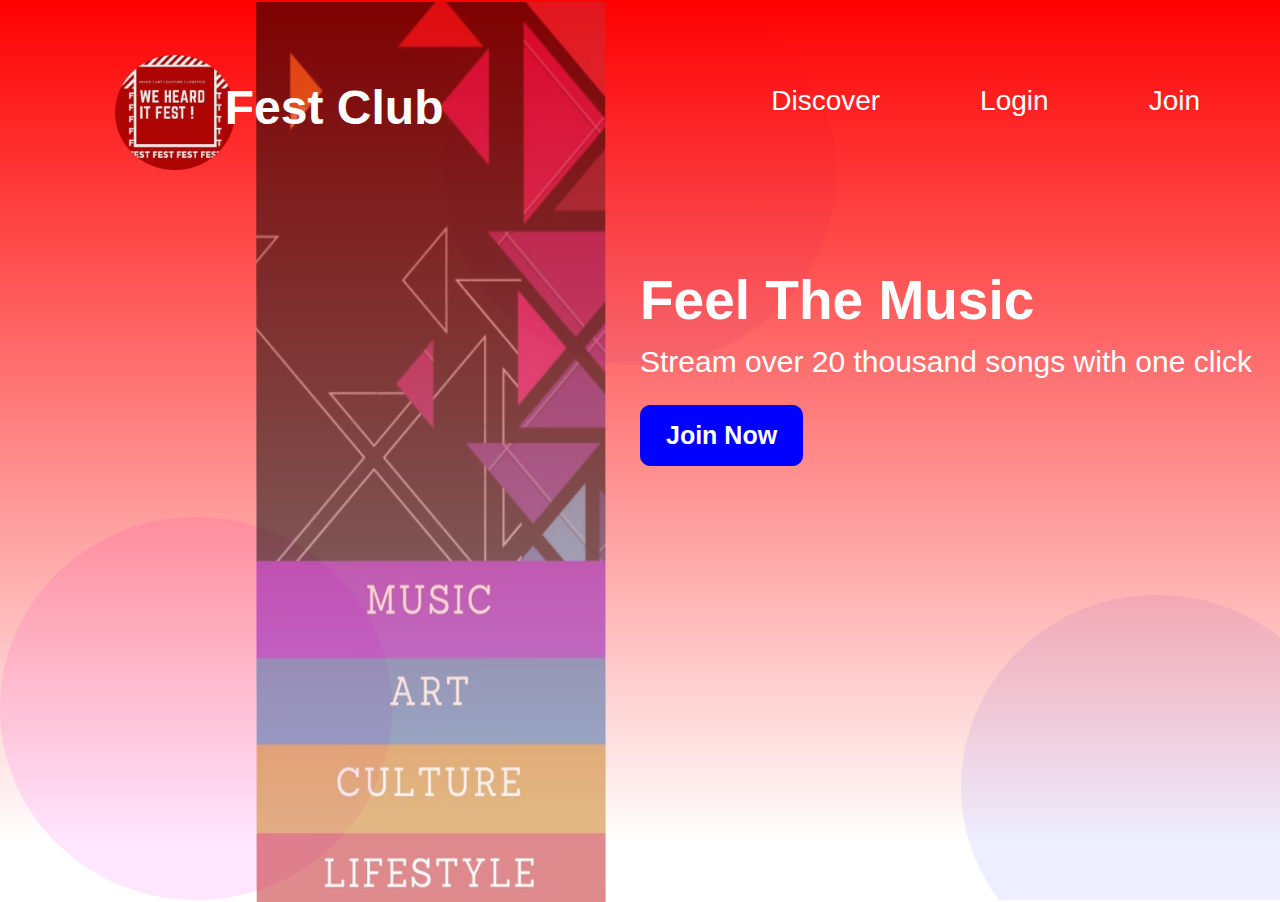
<file: index.html>
<!Doctype Html>
<Html>
<head>
    <title></title>
    <link rel="stylesheet" href="css/style.css">
</head>
<body>
    <img class="me" src="image/fest2.png" width="350px" height="100%">
    <div class="main">
    <div class="top-line">
        <img class="one" src="image/Union.png"/>
        <h1><span><a href="index.html"> Fest Club</a></span></h1>
        <div class="nav">
            <ul>
                <li><a href="Html/discover.html">Discover</a></li>
                <li><a href="Html/login.html">Login</a></li>
                <li><a href="Html/login.html">Join</a></li>
            </ul>
        </div>
    </div>
    
    <div class="two">
        <h2>Feel The Music</h2>
        <h4>Stream over 20 thousand songs with one click</h4>
        <a href="Html/login.html"><button>Join Now</button></a>
    </div>
    </div>
    
</body>
</Html>
</file>
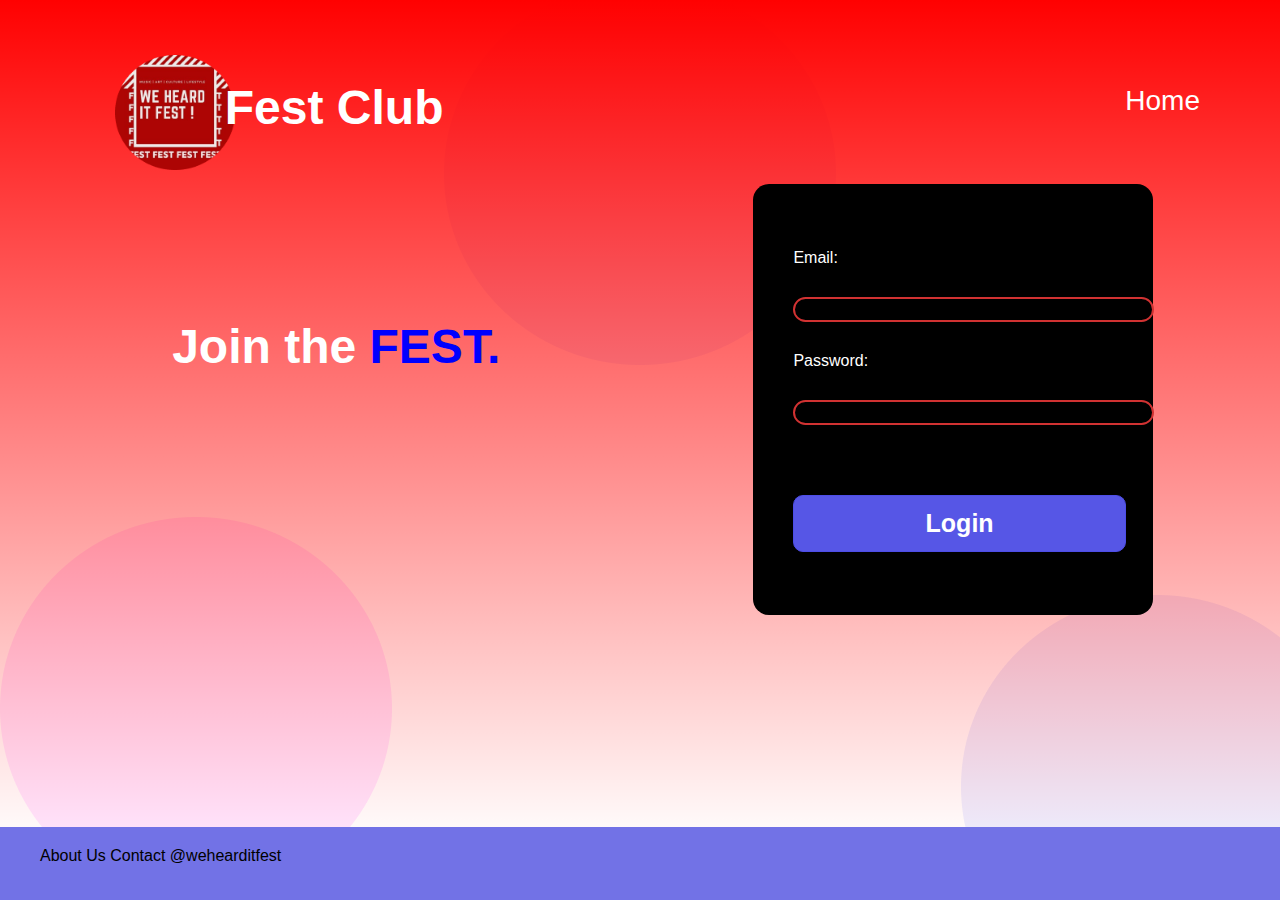
<file: Html/login.html>
<!Doctype Html>
<Html>
<head>
    <title></title>
    <link rel="stylesheet" href="../css/style.css">
</head>
<body>
    <div class="main">
    <div class="top-line">
        <img class="one" src="../image/Union.png"/>
        <h1><span><a href="../index.html"> Fest Club</a></span></h1>
        <div class="nav">
            <ul>
                <!-- <li><a href="discover.html">Discover</a></li>
                <li><a href="login.html">Login</a></li> -->
                <li><a href="../index.html">Home</a></li>
            </ul>
        </div>
    </div>
    <div class="flex-div">
        <h1>Join the<span style="color: blue; font-weight: bolder;"> FEST.</span></h1>
        <div class="form">
        <form>
            Email:<br/>
            <input type="email" name="email"><br/>
            Password:<br/>
            <input type="password" name="pwd">
            <button class="btt">Login</button>
        </form>
    </div>
    </div>
    <footer class="footer">
        <ul>
            <li>About Us</li>
            <li> Contact</li>
            <li>@wehearditfest</li>
        </ul>

    </footer>
    
</body>
</Html>
</file>
<file: css/style.css>
*{
    margin:0%;
    font-family: sans-serif;
    margin-top: 5px;
}
body{
    background-image: url("../image/Ellipse4.png"), url("../image/Ellipse2.png"), url("../image/Ellipse3.png");
  background-repeat: no-repeat;
  background-attachment: fixed;
  background-position: right bottom, left bottom, center top; 
}

h1 {
    font-size: 30px;
    padding: 20px 0px 20px 20px;
    margin-top: 10px;
    margin-left: 16%;
    font-size: 48px;
    color: white;
    font-weight: bolder;
  }
  span{
      position: relative;
  }
  .top-line {
    width: 100%;
    height: 90px;
    overflow: hidden;
  }
  .nav ul {
    list-style-type: none;
    display: inline-flex;
  }
  .nav li {
    padding: 20px 80px 22px 20px;
    
  }
  .nav {
    float: right;
    margin-top: -100px;
    font-size: 28px;
    color: white;
  }
  .nav ul li:hover {
    color: black;
    transition: 0.5s ease-in-out;
  }
  li a:hover{
    color: black;
    transition: 0.5s ease-in-out;
  }
  a:visited, a:link{
    color: white;
    text-decoration: none;
  }
.main{
    height: 50em;
    background-image: linear-gradient(to top, rgba(255,0,0,0), rgba(255,0,0,1));
    padding-top: 3em;
    margin-top: -1%;
}
.one{
    width: 120px;
    height: auto;
    margin-left: 9%;
}
img {
    position: absolute;
    margin-left: 15%;    
}
.me{
    margin-left:20%;
}

h2{
    margin: 10% 15% 1% 50%;
    font-size: 55px;
    color: white;
}
h4{
    margin: 1% 0% 1% 50%;
    font-size: 30px;
    color: white;
    font-weight: lighter;
}
button{
    padding: 15px 25px;
    margin: 1% 0% 1% 50%;
    background-color: blue;
    color: white;
    border: 1px solid blue;
    border-radius: 10px;
    font-weight: bolder;
    font-size: 25px;
}
a:hover button{
  padding: 15px 25px;
  color: black;
  background-color: white;
  transition: 0.5s ease-in-out;
  border: 2px solid black;
  cursor: pointer;
}
.form{
  width: 25%;
  height: 46%;
  background-color: black;
  color: white;
  margin-top: 3%;
  padding: 60px 40px;
  border-radius: 16px;
}
input{
  padding: 1% 28%;
  border-radius: 20px;
  background-color: black;
  border: 2px rgb(209, 50, 50) solid;
  margin: 30px 0px;
}
.btt{
  background-color: rgb(86, 86, 230);
  color: white;
  border: 1px solid rgb(77, 77, 231);
  margin-top: 40px;
  margin-left: 0px;
  padding: 4% 41%;
}
.flex-div{
  display: flex;
  justify-content: space-around;
}
.flex-div > h1{
  margin-top: 12%;
  margin-left: 2%;
}
.footer{
  width:100%;
  height: 7%;
  background-color: rgb(114, 114, 230);
  position: fixed; 
  left: 0; 
  bottom: 0;
  padding-top: 10px;
}
.footer > ul>li{
  display:inline-flex;
  justify-content: space-around;
}
</file>
